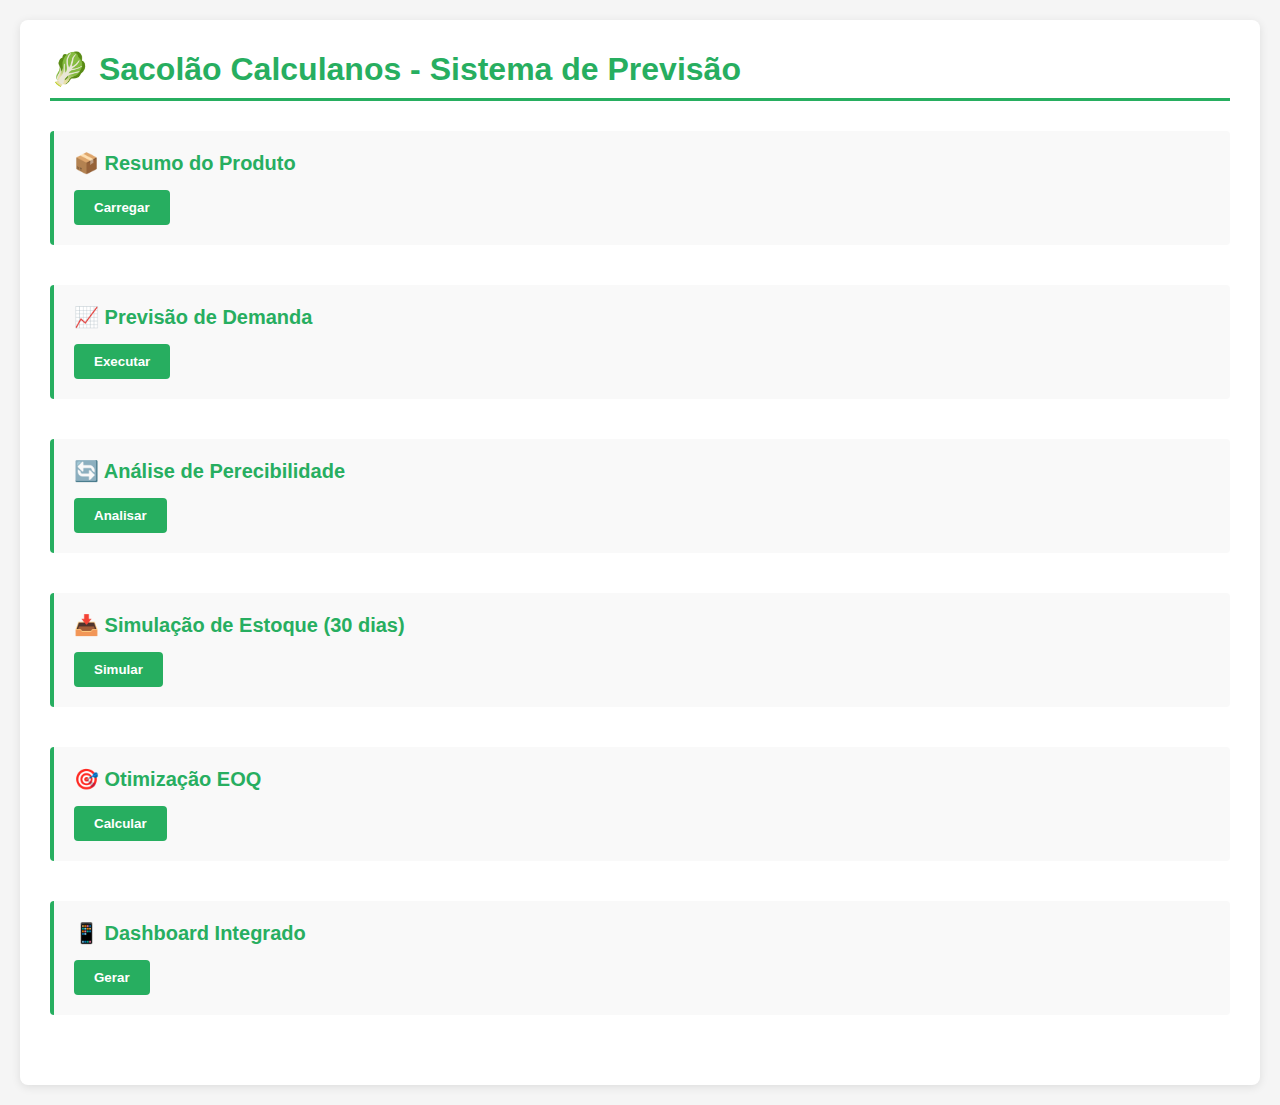
<file: demo.html>
<!DOCTYPE html>
<html lang="pt-br">
<head>
    <meta charset="UTF-8">
    <meta name="viewport" content="width=device-width, initial-scale=1.0">
    <title>Sacolão Calculanos - Análises</title>
    <style>
        * { margin: 0; padding: 0; box-sizing: border-box; }
        body { font-family: 'Segoe UI', sans-serif; background: #f5f5f5; padding: 20px; }
        .container { max-width: 1300px; margin: 0 auto; background: white; border-radius: 8px; box-shadow: 0 2px 10px rgba(0,0,0,0.1); padding: 30px; }
        h1 { color: #27ae60; margin-bottom: 30px; border-bottom: 3px solid #27ae60; padding-bottom: 10px; }
        .section { margin-bottom: 40px; padding: 20px; background: #f9f9f9; border-left: 4px solid #27ae60; border-radius: 4px; }
        .section h2 { color: #27ae60; font-size: 20px; margin-bottom: 15px; }
        button { background: #27ae60; color: white; border: none; padding: 10px 20px; border-radius: 4px; cursor: pointer; font-weight: bold; }
        button:hover { background: #229954; }
        .metrics { display: grid; grid-template-columns: repeat(auto-fit, minmax(200px, 1fr)); gap: 15px; margin: 20px 0; }
        .metric { background: white; padding: 15px; border-radius: 4px; border-top: 3px solid #27ae60; text-align: center; box-shadow: 0 1px 3px rgba(0,0,0,0.1); }
        .metric-value { font-size: 24px; font-weight: bold; color: #27ae60; }
        .metric-label { font-size: 12px; color: #999; margin-top: 5px; }
        table { width: 100%; border-collapse: collapse; margin-top: 15px; }
        th { background: #27ae60; color: white; padding: 10px; text-align: left; }
        td { padding: 8px; border-bottom: 1px solid #ddd; }
        tr:hover { background: #f5f5f5; }
        .chart { background: white; padding: 15px; border-radius: 4px; margin: 15px 0; }
        svg { max-width: 100%; }
        .alert { padding: 12px; border-radius: 4px; margin: 15px 0; }
        .alert-warning { background: #fff3cd; border-left: 4px solid #ffc107; }
        .alert-success { background: #d4edda; border-left: 4px solid #28a745; }
        .alert-danger { background: #f8d7da; border-left: 4px solid #dc3545; }
        .interpretation { background: #e8f5e9; padding: 12px; border-left: 4px solid #27ae60; margin-top: 15px; }
    </style>
</head>
<body>
    <div class="container">
        <h1>🥬 Sacolão Calculanos - Sistema de Previsão</h1>

        <div class="section">
            <h2>📦 Resumo do Produto</h2>
            <button onclick="runProductSummary()">Carregar</button>
            <div id="product-output"></div>
        </div>

        <div class="section">
            <h2>📈 Previsão de Demanda</h2>
            <button onclick="runDemandForecast()">Executar</button>
            <div id="demand-output"></div>
        </div>

        <div class="section">
            <h2>🔄 Análise de Perecibilidade</h2>
            <button onclick="runPerecibilityAnalysis()">Analisar</button>
            <div id="perecibility-output"></div>
        </div>

        <div class="section">
            <h2>📥 Simulação de Estoque (30 dias)</h2>
            <button onclick="runCompleteSimulation()">Simular</button>
            <div id="simulation-output"></div>
        </div>

        <div class="section">
            <h2>🎯 Otimização EOQ</h2>
            <button onclick="runOptimizationAnalysis()">Calcular</button>
            <div id="optimization-output"></div>
        </div>

        <div class="section">
            <h2>📱 Dashboard Integrado</h2>
            <button onclick="runFullDashboard()">Gerar</button>
            <div id="dashboard-output"></div>
        </div>
    </div>

    <script src="./assets/js/math_engine.js"></script>
    <script>
        const formData = {
            produto: { nome: "Maçã Gala", categoria: "Fruta" },
            demanda: { media: 35, variacao: 13, crescimento: true },
            estoque: { inicial: 90, minimo: 20 },
            perecibilidade: { taxa_perda_pct: 1.5, prazo_validade: 15 },
            reposicao: { quantidade: 85, lead_time: 3 }
        };

        function drawChart(data, yKey, title, yLabel, h=350) {
            if (!data || data.length === 0) return '';
            const w = 900, p = 70, pb = 60;
            const y_vals = data.map(d => d[yKey]);
            const max_y = Math.max(...y_vals), min_y = Math.min(...y_vals);
            const range = max_y - min_y || 1;
            
            let svg = `<svg width="${w}" height="${h}" style="border:1px solid #ddd; background:#fff; font-family: 'Segoe UI', sans-serif;">`;
            
            // Grid horizontal com linhas e valores
            for (let i = 0; i <= 5; i++) {
                const y = p + (i / 5) * (h - p - pb);
                const val = max_y - (i / 5) * range;
                svg += `<line x1="${p}" y1="${y}" x2="${w - 30}" y2="${y}" stroke="#eee" stroke-width="1"/>`;
                svg += `<text x="${p - 5}" y="${y + 4}" font-size="11" fill="#666" text-anchor="end">${val.toFixed(1)}</text>`;
            }
            
            // Pontos e linha
            let pts = [];
            for (let i = 0; i < data.length; i++) {
                const x = p + (i / (data.length - 1 || 1)) * (w - p - 30);
                const y = p + (h - p - pb) - ((data[i][yKey] - min_y) / range) * (h - p - pb);
                pts.push({x, y, i});
            }
            
            let path = 'M';
            for (let i = 0; i < pts.length; i++) {
                path += i === 0 ? ` ${pts[i].x},${pts[i].y}` : ` L ${pts[i].x},${pts[i].y}`;
            }
            svg += `<path d="${path}" stroke="#27ae60" stroke-width="2.5" fill="none"/>`;
            for (let pt of pts) {
                svg += `<circle cx="${pt.x}" cy="${pt.y}" r="3" fill="#27ae60" stroke="#fff" stroke-width="1"/>`;
            }
            
            // Eixos
            svg += `<line x1="${p}" y1="${p}" x2="${p}" y2="${h - pb}" stroke="#333" stroke-width="2"/>`;
            svg += `<line x1="${p}" y1="${h - pb}" x2="${w - 20}" y2="${h - pb}" stroke="#333" stroke-width="2"/>`;
            
            // Setas dos eixos
            svg += `<polygon points="${p-5},${p} ${p},${p-8} ${p+5},${p}" fill="#333"/>`;
            svg += `<polygon points="${w-15},${h-pb} ${w-8},${h-pb-5} ${w-8},${h-pb+5}" fill="#333"/>`;
            
            // Label eixo Y
            svg += `<text x="15" y="${h/2}" font-size="12" fill="#666" text-anchor="middle" transform="rotate(-90 15 ${h/2})">${yLabel}</text>`;
            
            // Labels eixo X (a cada 5 dias ou menos)
            const step = Math.ceil(data.length / 6);
            for (let i = 0; i < data.length; i += step) {
                const pt = pts[i];
                svg += `<text x="${pt.x}" y="${h - pb + 18}" font-size="11" fill="#666" text-anchor="middle">Dia ${i+1}</text>`;
            }
            
            // Título do gráfico
            svg += `<text x="${w/2}" y="25" font-size="14" font-weight="bold" fill="#27ae60" text-anchor="middle">${title}</text>`;
            
            // Legenda
            svg += `<circle cx="${w - 120}" cy="45" r="3" fill="#27ae60"/>`;
            svg += `<text x="${w - 110}" y="50" font-size="11" fill="#666">${yLabel}</text>`;
            
            svg += `</svg>`;
            return svg;
        }

        function runProductSummary() {
            const {produto, demanda, estoque, perecibilidade, reposicao} = formData;
            let html = `
            <p style="color: #666; font-size: 13px; margin-bottom: 15px;">
                📋 Consolidação de todos os 6 formulários com parâmetros de entrada para as simulações
            </p>
            <div style="display: grid; grid-template-columns: 1fr 1fr; gap: 15px; margin-bottom: 15px;">
                <div style="background: #e8f5e9; padding: 15px; border-radius: 4px; border-left: 4px solid #27ae60;">
                    <strong style="color: #27ae60;">🥬 PRODUTO</strong>
                    <table style="width: 100%; margin-top: 8px; font-size: 13px;">
                        <tr><td>Nome:</td><td style="text-align: right;"><strong>${produto.nome}</strong></td></tr>
                        <tr><td>Categoria:</td><td style="text-align: right;"><strong>${produto.categoria}</strong></td></tr>
                    </table>
                </div>
                
                <div style="background: #fff3cd; padding: 15px; border-radius: 4px; border-left: 4px solid #ffc107;">
                    <strong style="color: #856404;">📈 DEMANDA</strong>
                    <table style="width: 100%; margin-top: 8px; font-size: 13px;">
                        <tr><td>Média:</td><td style="text-align: right;"><strong>${demanda.media} kg/dia</strong></td></tr>
                        <tr><td>Variação:</td><td style="text-align: right;"><strong>±${demanda.variacao}%</strong></td></tr>
                        <tr><td>Crescimento:</td><td style="text-align: right;"><strong>${demanda.crescimento ? '📈 Sim' : '➡️ Não'}</strong></td></tr>
                    </table>
                </div>
                
                <div style="background: #cfe9ff; padding: 15px; border-radius: 4px; border-left: 4px solid #0066cc;">
                    <strong style="color: #004085;">📦 ESTOQUE</strong>
                    <table style="width: 100%; margin-top: 8px; font-size: 13px;">
                        <tr><td>Inicial:</td><td style="text-align: right;"><strong>${estoque.inicial} kg</strong></td></tr>
                        <tr><td>Mínimo:</td><td style="text-align: right;"><strong>${estoque.minimo} kg</strong></td></tr>
                        <tr><td>Buffer:</td><td style="text-align: right;"><strong>${(estoque.inicial - estoque.minimo)} kg</strong></td></tr>
                    </table>
                </div>
                
                <div style="background: #f8d7da; padding: 15px; border-radius: 4px; border-left: 4px solid #dc3545;">
                    <strong style="color: #721c24;">☠️ PERECIBILIDADE</strong>
                    <table style="width: 100%; margin-top: 8px; font-size: 13px;">
                        <tr><td>Taxa/dia:</td><td style="text-align: right;"><strong>${perecibilidade.taxa_perda_pct}%</strong></td></tr>
                        <tr><td>Validade:</td><td style="text-align: right;"><strong>${perecibilidade.prazo_validade} dias</strong></td></tr>
                        <tr><td>Perda 100kg:</td><td style="text-align: right;"><strong>${(100 * (1 - Math.pow(1 - perecibilidade.taxa_perda_pct/100, perecibilidade.prazo_validade))).toFixed(0)} kg</strong></td></tr>
                    </table>
                </div>
                
                <div style="background: #d4edda; padding: 15px; border-radius: 4px; border-left: 4px solid #28a745;">
                    <strong style="color: #155724;">🔄 REPOSIÇÃO</strong>
                    <table style="width: 100%; margin-top: 8px; font-size: 13px;">
                        <tr><td>Quantidade:</td><td style="text-align: right;"><strong>${reposicao.quantidade} kg</strong></td></tr>
                        <tr><td>Lead time:</td><td style="text-align: right;"><strong>${reposicao.lead_time} dias</strong></td></tr>
                        <tr><td>Ciclo:</td><td style="text-align: right;"><strong>${(reposicao.quantidade / demanda.media).toFixed(1)} dias</strong></td></tr>
                    </table>
                </div>
            </div>
            
            <div style="background: #f0f0f0; padding: 15px; border-radius: 4px; margin-top: 15px;">
                <strong style="color: #333; font-size: 13px;">📊 RESUMO DOS PARÂMETROS</strong>
                <table style="width: 100%; margin-top: 10px; font-size: 12px;">
                    <tr><th style="background: #27ae60; color: white; padding: 8px; text-align: left;">Categoria</th><th style="background: #27ae60; color: white; padding: 8px; text-align: left;">Parâmetro</th><th style="background: #27ae60; color: white; padding: 8px; text-align: right;">Valor</th></tr>
                    <tr style="background: #fff;"><td>Produto</td><td>Nome</td><td style="text-align: right;"><strong>${produto.nome}</strong></td></tr>
                    <tr style="background: #f9f9f9;"><td>Produto</td><td>Categoria</td><td style="text-align: right;">${produto.categoria}</td></tr>
                    <tr style="background: #fff;"><td rowspan="3">Demanda</td><td>Média diária</td><td style="text-align: right;"><strong>${demanda.media} kg/dia</strong></td></tr>
                    <tr style="background: #fff;"><td>Variação</td><td style="text-align: right;">±${demanda.variacao}%</td></tr>
                    <tr style="background: #fff;"><td>Com crescimento</td><td style="text-align: right;">${demanda.crescimento ? 'Sim' : 'Não'}</td></tr>
                    <tr style="background: #f9f9f9;"><td rowspan="2">Estoque</td><td>Inicial</td><td style="text-align: right;"><strong>${estoque.inicial} kg</strong></td></tr>
                    <tr style="background: #f9f9f9;"><td>Mínimo</td><td style="text-align: right;"><strong>${estoque.minimo} kg</strong></td></tr>
                    <tr style="background: #fff;"><td rowspan="2">Perecibilidade</td><td>Taxa perda/dia</td><td style="text-align: right;"><strong>${perecibilidade.taxa_perda_pct}%</strong></td></tr>
                    <tr style="background: #fff;"><td>Prazo validade</td><td style="text-align: right;"><strong>${perecibilidade.prazo_validade} dias</strong></td></tr>
                    <tr style="background: #f9f9f9;"><td rowspan="2">Reposição</td><td>Quantidade pedido</td><td style="text-align: right;"><strong>${reposicao.quantidade} kg</strong></td></tr>
                    <tr style="background: #f9f9f9;"><td>Lead time</td><td style="text-align: right;"><strong>${reposicao.lead_time} dias</strong></td></tr>
                </table>
            </div>
            
            <div class="interpretation" style="margin-top: 15px;">
                <strong>💡 PRÓXIMOS PASSOS:</strong> Clique nos botões abaixo para executar as simulações específicas:
                <ul style="margin: 10px 0 0 20px; font-size: 12px;">
                    <li><strong>Previsão de Demanda:</strong> Veja como a demanda varia em 30 dias com sazonalidade</li>
                    <li><strong>Análise de Perecibilidade:</strong> Veja quanto do produto se degrada</li>
                    <li><strong>Simulação de Estoque:</strong> Integração completa de todos os fatores</li>
                    <li><strong>Otimização EOQ:</strong> Descubra a quantidade ideal de reposição</li>
                    <li><strong>Dashboard Integrado:</strong> Análise consolidada com recomendações</li>
                </ul>
            </div>
            `;
            document.getElementById('product-output').innerHTML = html;
        }

        function runDemandForecast() {
            const forecast = MathEngine.forecastDemand(formData.demanda, 30);
            const med = forecast.reduce((a,b) => a+b.demanda, 0) / forecast.length;
            const tot = forecast.reduce((a,b) => a+b.demanda, 0);
            const pico = Math.max(...forecast.map(d=>d.demanda));
            const minimo = Math.min(...forecast.map(d=>d.demanda));
            let html = `
            <p style="color: #666; font-size: 13px; margin-bottom: 15px;">
                📊 Padrão sazonal (senoidal) + crescimento linear ao longo de 30 dias
            </p>
            <div class="metrics">
                <div class="metric"><div class="metric-value">${med.toFixed(1)}</div><div class="metric-label">Média kg/dia</div></div>
                <div class="metric"><div class="metric-value">${tot.toFixed(0)}</div><div class="metric-label">Total 30 dias</div></div>
                <div class="metric"><div class="metric-value">${pico.toFixed(1)}</div><div class="metric-label">Pico kg/dia</div></div>
                <div class="metric"><div class="metric-value">${minimo.toFixed(1)}</div><div class="metric-label">Mínimo kg/dia</div></div>
            </div>
            <div class="chart">${drawChart(forecast, 'demanda', 'Previsão de Demanda (30 dias)', 'Demanda (kg/dia)', 380)}</div>
            <div class="interpretation">
                <strong>💡 Interpretação:</strong> A demanda varia de ${minimo.toFixed(1)} a ${pico.toFixed(1)} kg/dia. 
                A variação de ±${formData.demanda.variacao}% com ${formData.demanda.crescimento ? 'crescimento' : 'sem crescimento'} 
                resultam em padrão sazonal. Recomenda-se manter estoque mínimo de ${(pico * 1.2).toFixed(0)} kg para cobrir picos.
            </div>
            `;
            document.getElementById('demand-output').innerHTML = html;
        }

        function runPerecibilityAnalysis() {
            const perec = MathEngine.simulatePerecibility(formData.perecibilidade, 100, 20);
            const perda = 100 - (perec[perec.length-1]?.quantidade || 0);
            const perda_pct = (perda / 100 * 100).toFixed(1);
            let html = `
            <p style="color: #666; font-size: 13px; margin-bottom: 15px;">
                📉 Degradação exponencial: Q(t) = Q(t-1) × (1 - ${formData.perecibilidade.taxa_perda_pct}%/dia)
            </p>
            <div class="alert alert-warning">
                Taxa de perda: <strong>${formData.perecibilidade.taxa_perda_pct}%/dia</strong> | 
                Prazo de validade: <strong>${formData.perecibilidade.prazo_validade} dias</strong>
            </div>
            <div class="metrics">
                <div class="metric"><div class="metric-value">${perda.toFixed(1)}</div><div class="metric-label">Perda absoluta (kg)</div></div>
                <div class="metric"><div class="metric-value">${perda_pct}</div><div class="metric-label">Perda relativa (%)</div></div>
                <div class="metric"><div class="metric-value">${(perec[perec.length-1]?.quantidade || 0).toFixed(1)}</div><div class="metric-label">Qtd. restante (kg)</div></div>
                <div class="metric"><div class="metric-value">${(perec[perec.length-1]?.disponivel_pct || 0).toFixed(1)}</div><div class="metric-label">Disponível (%)</div></div>
            </div>
            <div class="chart">${drawChart(perec, 'quantidade', 'Análise de Perecibilidade (Degradação)', 'Quantidade disponível (kg)', 380)}</div>
            <div class="interpretation">
                <strong>💡 Interpretação:</strong> A cada dia, ${formData.perecibilidade.taxa_perda_pct}% do produto se degrada.
                Em ${formData.perecibilidade.prazo_validade} dias, apenas ${(perec[perec.length-1]?.quantidade || 0).toFixed(1)} kg permanecem viáveis.
                Isso representa uma perda de ${perda_pct}%. Recomenda-se rotação de estoque (FIFO).
            </div>
            `;
            document.getElementById('perecibility-output').innerHTML = html;
        }

        function runCompleteSimulation() {
            const sim = MathEngine.completeStockSimulation({
                estoque_inicial: formData.estoque.inicial,
                demanda_media: formData.demanda.media,
                demanda_variacao: formData.demanda.variacao,
                taxa_perda: formData.perecibilidade.taxa_perda_pct,
                prazo_validade: formData.perecibilidade.prazo_validade,
                qtd_reposicao: formData.reposicao.quantidade,
                lead_time: formData.reposicao.lead_time,
                estoque_minimo: formData.estoque.minimo,
                dias: 30
            });
            
            const ruptura = sim.filter(s => s.ruptura).length;
            const perda_total = sim.reduce((a,b) => a+b.perda, 0);
            const dem_total = sim.reduce((a,b) => a+b.demanda, 0);
            const reposicoes = sim.filter(s=>s.reposicao_disparada).length;
            const estoque_minimo = Math.min(...sim.map(s => s.estoque));
            const estoque_maximo = Math.max(...sim.map(s => s.estoque));
            
            let html = `
            <p style="color: #666; font-size: 13px; margin-bottom: 15px;">
                🔄 Integração de: demanda sazonal + perecibilidade (${formData.perecibilidade.taxa_perda_pct}%/dia) + reposição automática (${formData.reposicao.quantidade}kg a cada ${formData.reposicao.lead_time} dias)
            </p>
            ${ruptura > 0 ? `<div class="alert alert-danger">⚠️ <strong>RISCO DETECTADO:</strong> ${ruptura} dia(s) com ruptura (estoque = 0)</div>` : '<div class="alert alert-success">✅ <strong>SEGURANÇA OK:</strong> Sem ruptura durante 30 dias</div>'}
            <div class="metrics">
                <div class="metric"><div class="metric-value">${dem_total.toFixed(0)}</div><div class="metric-label">Demanda total (kg)</div></div>
                <div class="metric"><div class="metric-value">${perda_total.toFixed(0)}</div><div class="metric-label">Perda total (kg)</div></div>
                <div class="metric"><div class="metric-value">${reposicoes}</div><div class="metric-label">Reposições feitas</div></div>
                <div class="metric"><div class="metric-value">${estoque_minimo.toFixed(0)} - ${estoque_maximo.toFixed(0)}</div><div class="metric-label">Faixa estoque (kg)</div></div>
            </div>
            <div class="chart">${drawChart(sim, 'estoque', 'Evolução do Estoque (30 dias)', 'Estoque (kg)', 380)}</div>
            <div class="interpretation">
                <strong>💡 Análise:</strong> 
                O estoque varia entre ${estoque_minimo.toFixed(0)}kg e ${estoque_maximo.toFixed(0)}kg.
                ${ruptura > 0 ? `⚠️ <strong>Há risco!</strong> Aumentar estoque inicial para ${(formData.estoque.inicial * 1.3).toFixed(0)}kg ou reduzir lead time.` : `✅ Estratégia é segura com estoque inicial de ${formData.estoque.inicial}kg.`}
                Perda total: ${perda_total.toFixed(0)}kg em 30 dias.
            </div>
            `;
            document.getElementById('simulation-output').innerHTML = html;
        }

        function runOptimizationAnalysis() {
            const opt = MathEngine.optimizeReplenishment({
                demanda_media: formData.demanda.media,
                custo_estoque: 0.5,
                custo_reposicao: 50,
                lead_time: formData.reposicao.lead_time,
                taxa_perda: formData.perecibilidade.taxa_perda_pct
            });
            
            const atual_custo = (50 / (formData.reposicao.quantidade / formData.demanda.media)) + (formData.reposicao.quantidade / 2) * 0.5;
            const econ = (atual_custo - opt.custo_total_diario) / atual_custo * 100;
            const econ_mensal = (atual_custo - opt.custo_total_diario) * 30;
            
            let html = `
            <p style="color: #666; font-size: 13px; margin-bottom: 15px;">
                🎯 Fórmula EOQ: Q* = √(2×D×S / (H×(1+taxa))) onde D=demanda, S=custo reposição, H=custo manutenção
            </p>
            <div class="alert alert-success">
                ✅ <strong>EOQ Calculado:</strong> ${opt.quantidade_otima} kg a cada ${opt.ciclo_reposicao_dias} dias
            </div>
            <div class="metrics">
                <div class="metric"><div class="metric-value">${opt.quantidade_otima}</div><div class="metric-label">Qtd. Ótima (kg)</div></div>
                <div class="metric"><div class="metric-value">${opt.ciclo_reposicao_dias}</div><div class="metric-label">Ciclo (dias)</div></div>
                <div class="metric"><div class="metric-value">${econ.toFixed(1)}%</div><div class="metric-label">Economia</div></div>
                <div class="metric"><div class="metric-value">R$ ${econ_mensal.toFixed(2)}</div><div class="metric-label">Ganho/mês</div></div>
            </div>
            <table>
                <tr>
                    <th>Métrica</th>
                    <th>Estratégia Atual</th>
                    <th>Estratégia Ótima (EOQ)</th>
                    <th>Diferença</th>
                </tr>
                <tr>
                    <td><strong>Quantidade/pedido</strong></td>
                    <td>${formData.reposicao.quantidade} kg</td>
                    <td>${opt.quantidade_otima} kg</td>
                    <td>${(opt.quantidade_otima - formData.reposicao.quantidade > 0 ? '+' : '')} ${(opt.quantidade_otima - formData.reposicao.quantidade).toFixed(0)} kg</td>
                </tr>
                <tr>
                    <td><strong>Ciclo entre reposições</strong></td>
                    <td>${(formData.reposicao.quantidade/formData.demanda.media).toFixed(1)} dias</td>
                    <td>${opt.ciclo_reposicao_dias} dias</td>
                    <td>${(opt.ciclo_reposicao_dias - (formData.reposicao.quantidade/formData.demanda.media) > 0 ? '+' : '')} ${(opt.ciclo_reposicao_dias - (formData.reposicao.quantidade/formData.demanda.media)).toFixed(1)} dias</td>
                </tr>
                <tr>
                    <td><strong>Custo diário</strong></td>
                    <td>R$ ${atual_custo.toFixed(2)}</td>
                    <td>R$ ${opt.custo_total_diario.toFixed(2)}</td>
                    <td>R$ ${(opt.custo_total_diario - atual_custo).toFixed(2)}</td>
                </tr>
                <tr>
                    <td><strong>Estoque médio</strong></td>
                    <td>${(formData.reposicao.quantidade/2).toFixed(1)} kg</td>
                    <td>${opt.estoque_medio.toFixed(1)} kg</td>
                    <td>${(opt.estoque_medio - formData.reposicao.quantidade/2).toFixed(1)} kg</td>
                </tr>
            </table>
            <div class="interpretation">
                <strong>💡 Recomendação:</strong> 
                Mudar para ${opt.quantidade_otima} kg a cada ${opt.ciclo_reposicao_dias} dias gera economia de 
                <strong>R$ ${econ_mensal.toFixed(2)}/mês</strong> (${econ.toFixed(1)}% de redução). 
                ${opt.quantidade_otima < formData.reposicao.quantidade ? 'Reduz' : 'Aumenta'} o estoque médio em ${Math.abs(opt.estoque_medio - formData.reposicao.quantidade/2).toFixed(1)} kg.
            </div>
            `;
            document.getElementById('optimization-output').innerHTML = html;
        }

        function runFullDashboard() {
            const sim = MathEngine.completeStockSimulation({
                estoque_inicial: formData.estoque.inicial,
                demanda_media: formData.demanda.media,
                demanda_variacao: formData.demanda.variacao,
                taxa_perda: formData.perecibilidade.taxa_perda_pct,
                prazo_validade: formData.perecibilidade.prazo_validade,
                qtd_reposicao: formData.reposicao.quantidade,
                lead_time: formData.reposicao.lead_time,
                estoque_minimo: formData.estoque.minimo,
                dias: 30
            });
            
            const opt = MathEngine.optimizeReplenishment({
                demanda_media: formData.demanda.media,
                custo_estoque: 0.5,
                custo_reposicao: 50,
                lead_time: formData.reposicao.lead_time,
                taxa_perda: formData.perecibilidade.taxa_perda_pct
            });
            
            const dem = sim.reduce((a,b) => a+b.demanda, 0);
            const perda = sim.reduce((a,b) => a+b.perda, 0);
            const ruptura = sim.filter(s => s.ruptura).length;
            const taxa_ruptura = (ruptura/30*100).toFixed(1);
            const taxa_perda_pct = (perda/dem*100).toFixed(1);
            const eficiencia = (100 - parseFloat(taxa_perda_pct) - parseFloat(taxa_ruptura)).toFixed(1);
            
            let html = `
            <div style="background: linear-gradient(135deg, #27ae60, #229954); color: white; padding: 20px; border-radius: 8px; margin-bottom: 25px;">
                <h3 style="margin: 0 0 5px 0; font-size: 22px;">${formData.produto.nome}</h3>
                <p style="margin: 0; font-size: 13px; opacity: 0.9;">Categoria: <strong>${formData.produto.categoria}</strong> | Simulação: 30 dias</p>
                <p style="margin: 8px 0 0 0; font-size: 12px; opacity: 0.8;">Demanda sazonal com perecibilidade e reposição automática</p>
            </div>
            
            <div class="metrics">
                <div class="metric">
                    <div class="metric-value">${dem.toFixed(0)}</div>
                    <div class="metric-label">Demanda Total (kg)</div>
                    <div style="font-size: 11px; color: #999; margin-top: 5px;">30 dias × ~${(dem/30).toFixed(1)} kg/dia</div>
                </div>
                <div class="metric">
                    <div class="metric-value">${taxa_perda_pct}%</div>
                    <div class="metric-label">Taxa de Perda</div>
                    <div style="font-size: 11px; color: #999; margin-top: 5px;">${perda.toFixed(0)} kg perdidos</div>
                </div>
                <div class="metric">
                    <div class="metric-value" style="color: ${ruptura > 0 ? '#dc3545' : '#28a745'};">${taxa_ruptura}%</div>
                    <div class="metric-label">Taxa de Ruptura</div>
                    <div style="font-size: 11px; color: #999; margin-top: 5px;">${ruptura} dia(s) fora de estoque</div>
                </div>
                <div class="metric">
                    <div class="metric-value">${eficiencia}%</div>
                    <div class="metric-label">Eficiência Geral</div>
                    <div style="font-size: 11px; color: #999; margin-top: 5px;">Sem perda nem ruptura</div>
                </div>
            </div>
            
            <div style="display: grid; grid-template-columns: 1fr 1fr; gap: 20px; margin: 25px 0;">
                <div style="background: #f9f9f9; padding: 15px; border-radius: 4px; border-left: 3px solid #27ae60;">
                    <strong style="color: #27ae60; font-size: 13px;">📊 ESTRATÉGIA ATUAL</strong>
                    <table style="width: 100%; margin-top: 10px; font-size: 12px;">
                        <tr><td>Qtd./pedido:</td><td style="text-align: right;"><strong>${formData.reposicao.quantidade} kg</strong></td></tr>
                        <tr><td>Ciclo:</td><td style="text-align: right;"><strong>${(formData.reposicao.quantidade/formData.demanda.media).toFixed(1)} dias</strong></td></tr>
                        <tr><td>Estoque médio:</td><td style="text-align: right;"><strong>${(formData.reposicao.quantidade/2).toFixed(0)} kg</strong></td></tr>
                        <tr><td>Lead time:</td><td style="text-align: right;"><strong>${formData.reposicao.lead_time} dias</strong></td></tr>
                    </table>
                </div>
                
                <div style="background: #e8f5e9; padding: 15px; border-radius: 4px; border-left: 3px solid #27ae60;">
                    <strong style="color: #27ae60; font-size: 13px;">🎯 ESTRATÉGIA ÓTIMA (EOQ)</strong>
                    <table style="width: 100%; margin-top: 10px; font-size: 12px;">
                        <tr><td>Qtd./pedido:</td><td style="text-align: right;"><strong>${opt.quantidade_otima} kg</strong></td></tr>
                        <tr><td>Ciclo:</td><td style="text-align: right;"><strong>${opt.ciclo_reposicao_dias} dias</strong></td></tr>
                        <tr><td>Estoque médio:</td><td style="text-align: right;"><strong>${opt.estoque_medio.toFixed(0)} kg</strong></td></tr>
                        <tr><td>Custo/dia:</td><td style="text-align: right;"><strong>R$ ${opt.custo_total_diario.toFixed(2)}</strong></td></tr>
                    </table>
                </div>
            </div>
            
            <div class="chart">${drawChart(sim, 'estoque', 'Evolução do Estoque durante 30 dias', 'Estoque (kg)', 400)}</div>
            
            <div class="interpretation">
                <strong>📌 RESUMO EXECUTIVO:</strong><br>
                <strong>Demanda:</strong> ${dem.toFixed(0)} kg em 30 dias (média ${(dem/30).toFixed(1)} kg/dia)<br>
                <strong>Perdas:</strong> ${perda.toFixed(0)} kg (${taxa_perda_pct}%) por perecibilidade<br>
                <strong>Ruptura:</strong> ${ruptura > 0 ? `⚠️ ${ruptura} dia(s) (${taxa_ruptura}%) - AUMENTAR ESTOQUE` : `✅ Nenhum dia sem estoque (${taxa_ruptura}%)`}<br>
                <strong>Eficiência:</strong> ${eficiencia}%<br><br>
                <strong>💡 RECOMENDAÇÃO:</strong> 
                Implementar estratégia EOQ de ${opt.quantidade_otima} kg a cada ${opt.ciclo_reposicao_dias} dias para economizar 
                R$ ${((1 - opt.custo_total_diario/((50 / (formData.reposicao.quantidade / formData.demanda.media)) + (formData.reposicao.quantidade / 2) * 0.5)) * 100).toFixed(1)}% nos custos.
            </div>
            `;
            document.getElementById('dashboard-output').innerHTML = html;
        }
    </script>
</body>
</html>
</file>
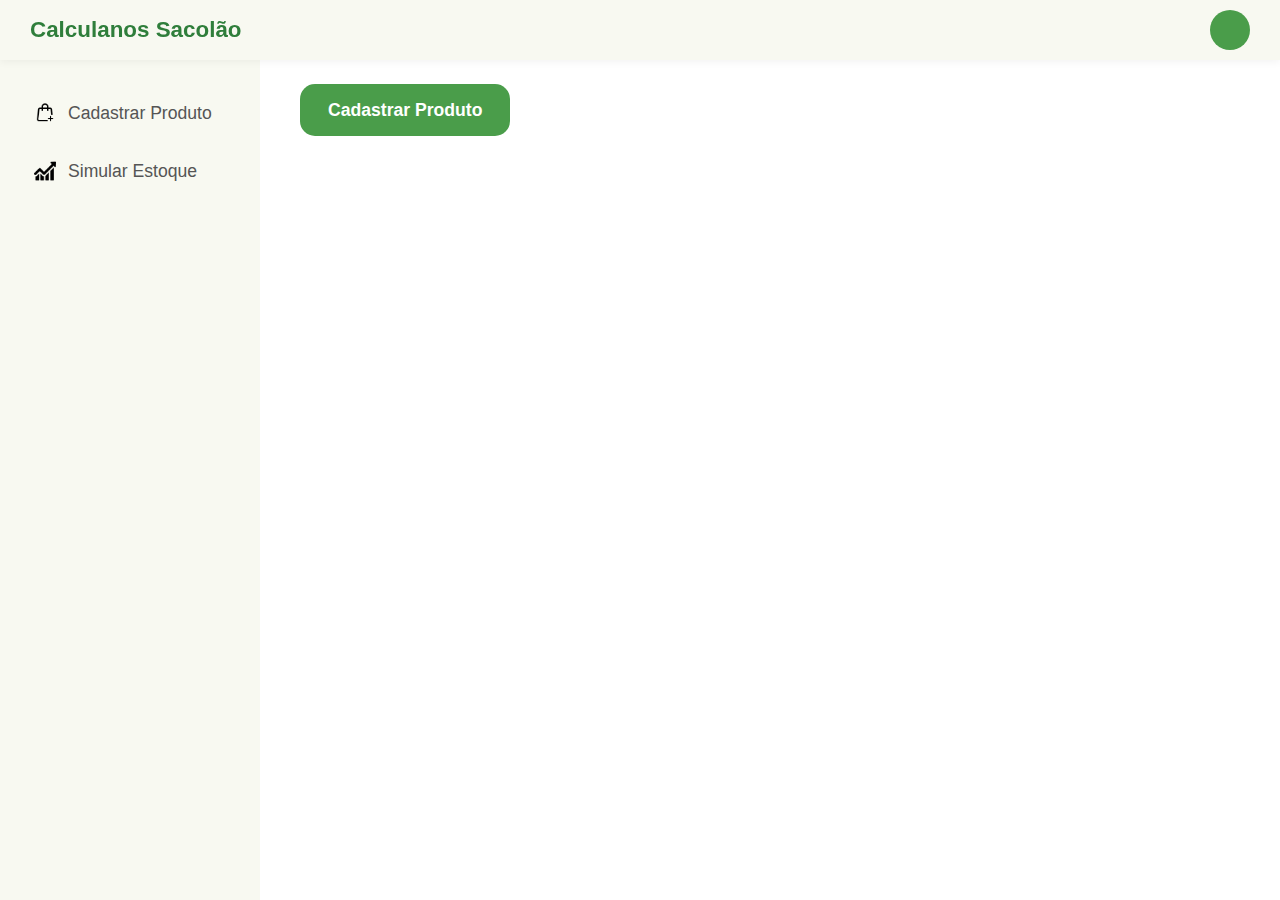
<file: home.html>
<!DOCTYPE html>
<html lang="pt-br">
<head>
    <meta charset="UTF-8">
    <meta name="viewport" content="width=device-width, initial-scale=1.0">
    <title>Home - Sistema de Estoque</title>
    <link rel="stylesheet" href="./assets/css/index/index.css">
</head>
<body>
    <header class="top-header">
        <h1 class="app-title">Calculanos Sacolão</h1>
        <div class="user-circle"></div>
    </header>

    <div class="layout">

        <aside class="sidebar">
            <nav class="menu">
                <a href="#" class="menu-item">
                    <img src="./assets/files/images/shopping-bag.png">
                    <span>Cadastrar Produto</span>
                </a>
                <a href="#" class="menu-item">
                    <img src="./assets/files/images/line-chart.png">
                    <span>Simular Estoque</span>
                </a>
            </nav>
        </aside>

        <main class="content">
            <a href="#" class="btn-primary main-btn">
                Cadastrar Produto
            </a>
        </main>
    </div>
</body>
</html>
</file>
<file: assets/css/index/index.css>
@import '/assets/css/global/global.css';

@import './partials/welcome/index.css';
@import './partials/home/home.css';
</file>
